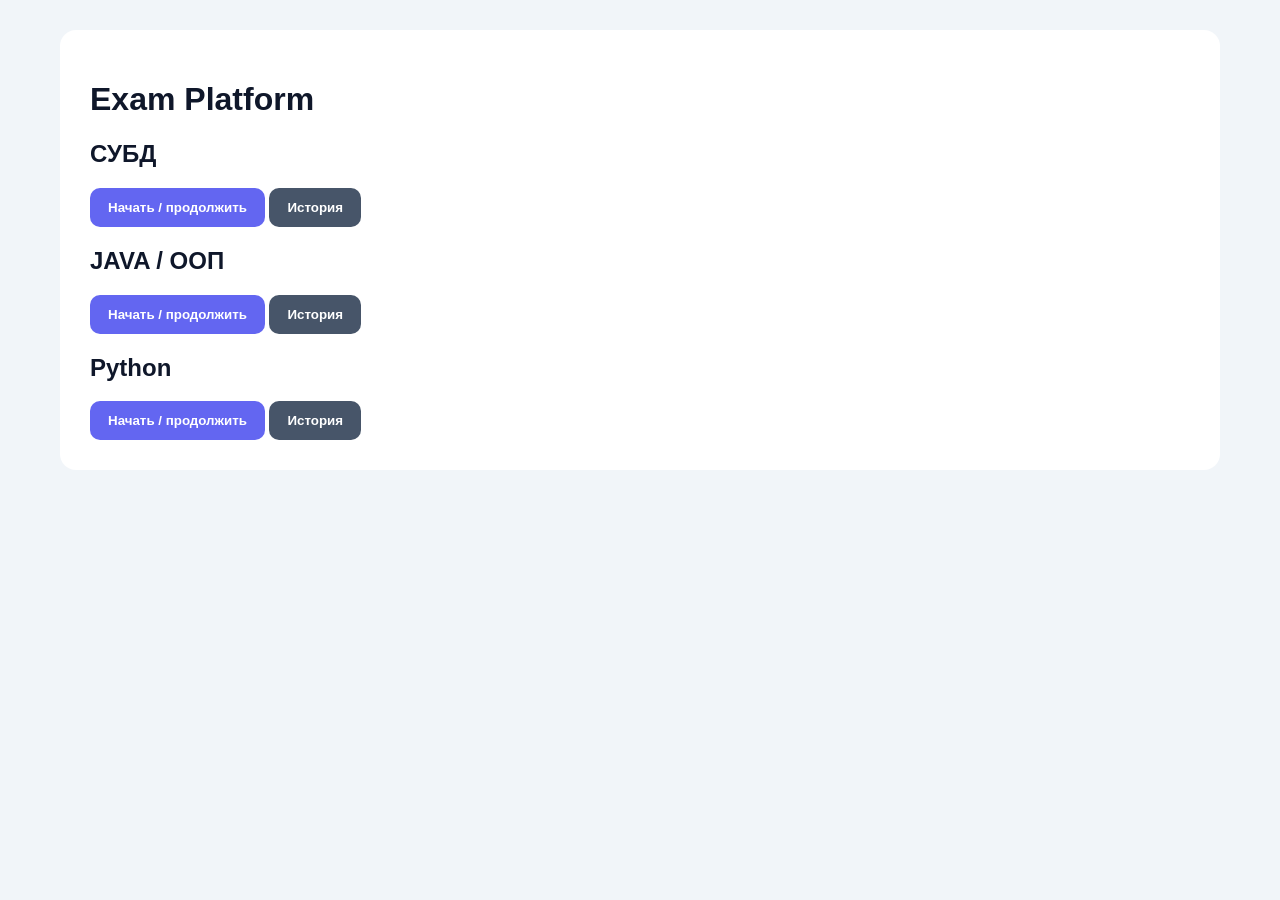
<file: index.html>
<!DOCTYPE html>
<html lang="ru">
<head>
  <meta charset="UTF-8">
  <title>Exam Platform</title>
  <link rel="stylesheet" href="css/style.css">
</head>
<body>
  <div class="container">
    <h1>Exam Platform</h1>

    <div class="card">
      <h2>СУБД</h2>
      <div class="actions-row">
        <button onclick="openTest('dbms')">Начать / продолжить</button>
        <button class="secondary" onclick="openHistory('dbms')">История</button>
      </div>
    </div>

    <div class="card">
      <h2>JAVA / ООП</h2>
      <div class="actions-row">
        <button onclick="openTest('java')">Начать / продолжить</button>
        <button class="secondary" onclick="openHistory('java')">История</button>
      </div>
    </div>

    <!-- ДОБАВЛЕННЫЙ БЛОК PYTHON -->
    <div class="card">
      <h2>Python</h2>
      <div class="actions-row">
        <button onclick="openTest('python')">Начать / продолжить</button>
        <button class="secondary" onclick="openHistory('python')">История</button>
      </div>
    </div>

  </div>

  <script src="js/menu.js"></script>
</body>
</html>
</file>
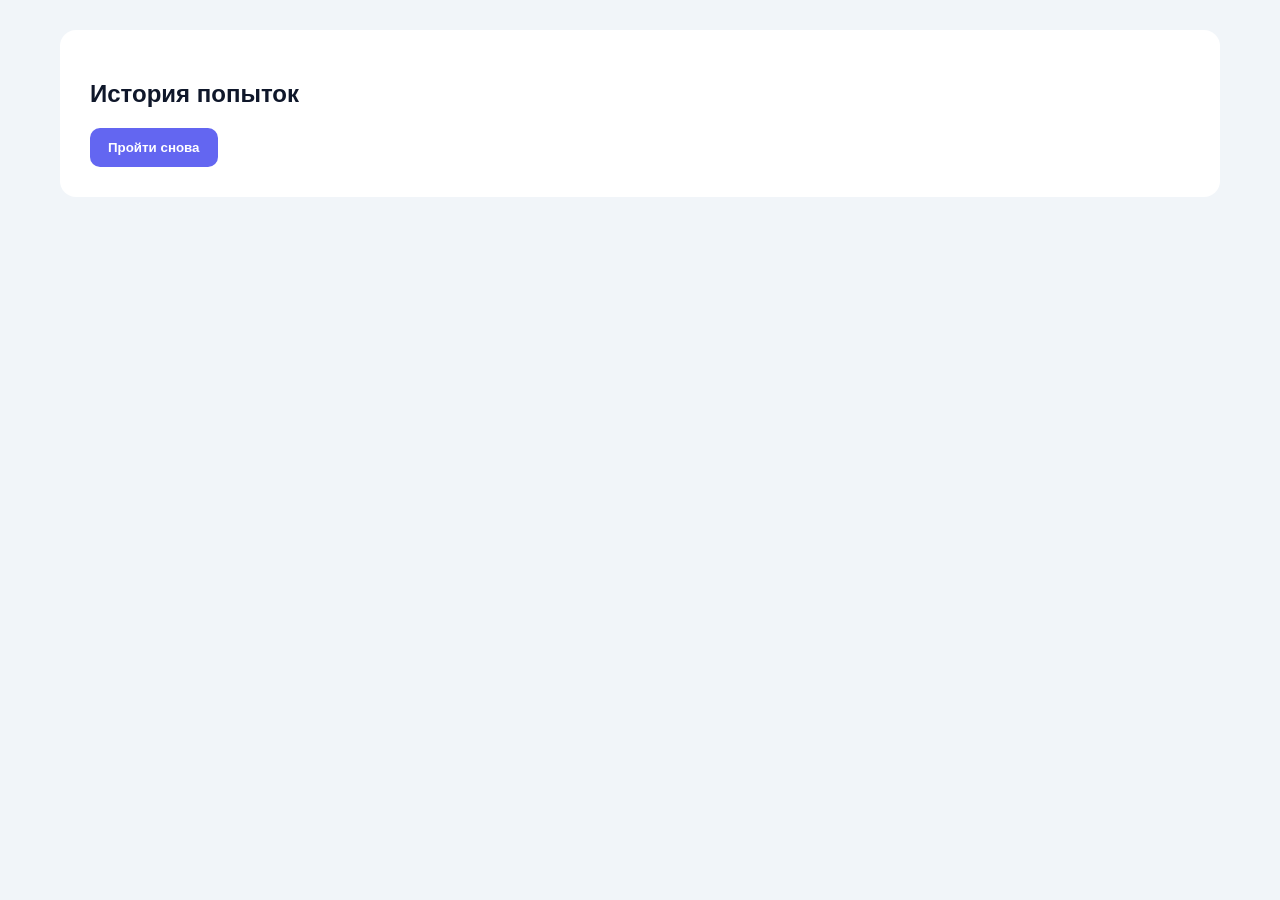
<file: tests/dbms/history.html>
<!DOCTYPE html>
<html lang="ru">
<head>
<meta charset="UTF-8">
<title>История</title>
<link rel="stylesheet" href="../../css/style.css">
</head>
<body>
<div class="container">
<h2>История попыток</h2>
<div id="list"></div>
<button onclick="location.href='test.html'">Пройти снова</button>
</div>
<script src="../../js/storage.js"></script>
<script>
const list=document.getElementById("list");
loadAttempts("dbms").forEach(a=>{
  const d=new Date(a.date).toLocaleString();
  list.innerHTML+=`
  <div class="card-box">
    <b>${d}</b><br>
    Результат: ${a.score}/${a.total}<br>
    <button onclick="location.href='results.html?id=${a.id}'">Разбор</button>
  </div>`;
});
</script>
</body>
</html>
</file>
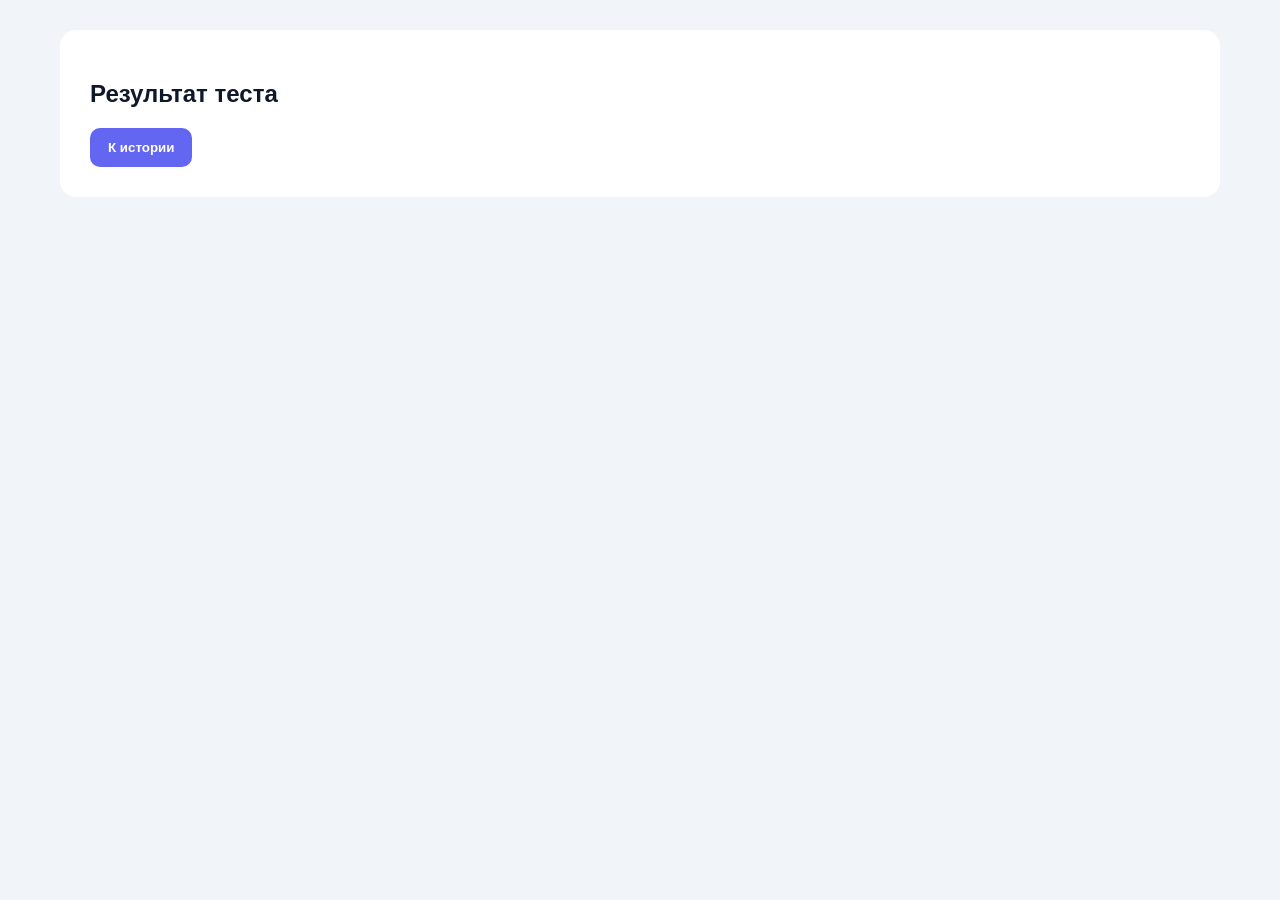
<file: tests/dbms/results.html>
<!DOCTYPE html>
<html lang="ru">
<head>
<meta charset="UTF-8">
<title>Результаты</title>
<link rel="stylesheet" href="../../css/style.css">
</head>
<body>
<div class="container">
<h2>Результат теста</h2>
<div id="out"></div>
<button onclick="location.href='history.html'">К истории</button>
</div>

<script src="../../js/storage.js"></script>
<script src="questions.js"></script>
<script>
const id=new URLSearchParams(location.search).get("id");
const a=getAttempt("dbms",id);
const out=document.getElementById("out");

QUESTIONS.forEach((q,i)=>{
  const d=a.detailed[q.id];
  let status='';
  if(d.skipped) status='<span class="bad">Ответ не дан</span>';
  else status=d.correct?'<span class="good">Верно</span>':'<span class="bad">Неверно</span>';

  out.innerHTML+=`
  <div class="card-box">
    <b>${i+1}. ${q.question[0]}</b><br>
    ${status}<br>
    Правильный ответ: <b>${q.options[q.correct]}</b>
    <div class="explanation">${q.explanation}</div>
  </div>`;
});
</script>
</body>
</html>
</file>
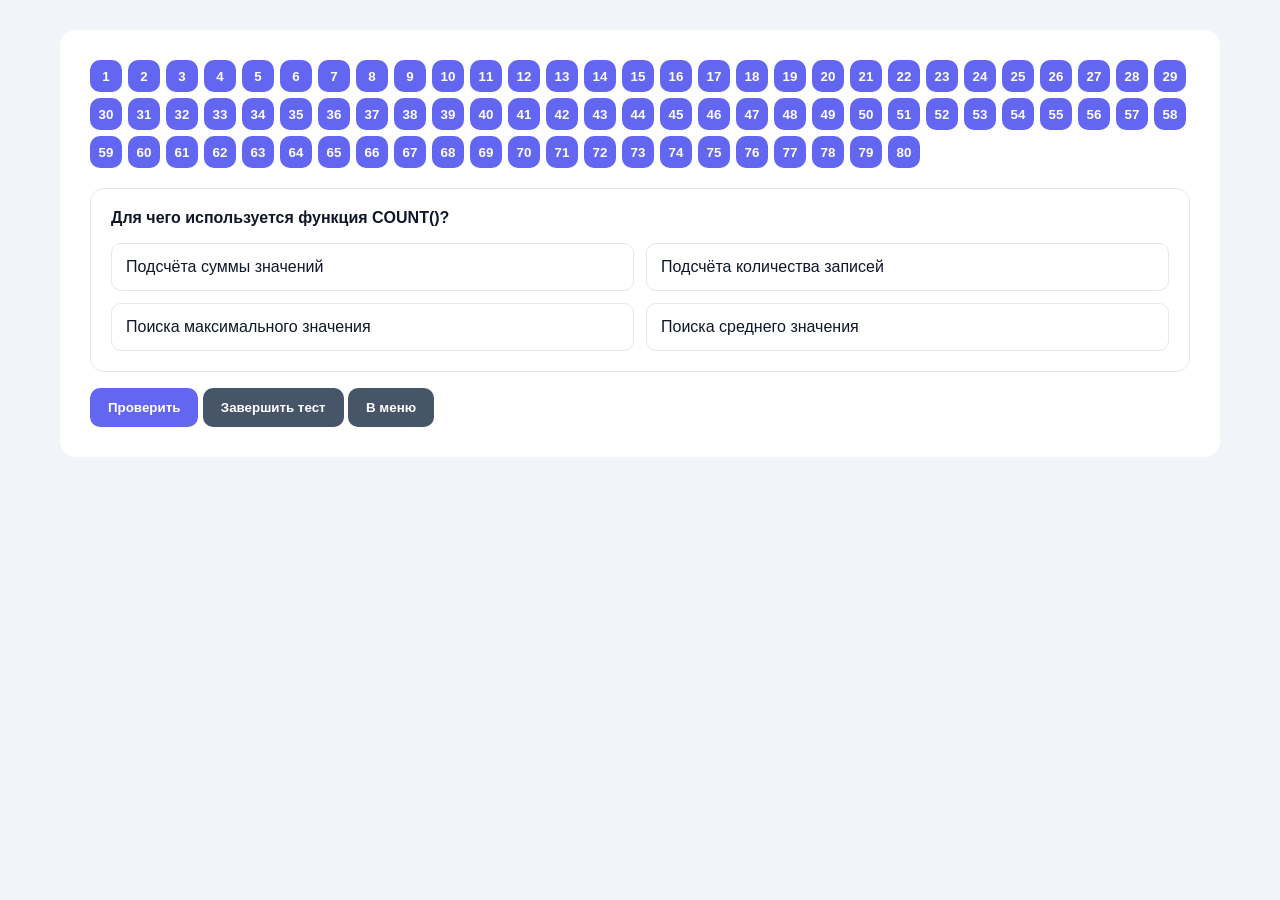
<file: tests/dbms/test.html>
<!DOCTYPE html>
<html lang="ru"><head>
<meta charset="UTF-8">
<title>Тест</title>
<link rel="stylesheet" href="../../css/style.css">
</head><body>
<div class="container">
<div id="nav" class="nav"></div>
<div id="content"></div>
<div id="actions" class="actions"></div>
</div>
<script src="../../js/storage.js"></script>
<script src="questions.js"></script>
<script src="../../js/test.js"></script>
</body></html>
</file>
<file: css/style.css>
body {
  margin: 0;
  font-family: Segoe UI, Arial, sans-serif;
  background: #f1f5f9;
  color: #0f172a;
}
.container {
  max-width: 1100px;
  margin: 30px auto;
  background: #fff;
  padding: 30px;
  border-radius: 16px;
}
.card-box {
  border: 1px solid #e5e7eb;
  border-radius: 14px;
  padding: 20px;
  margin-bottom: 16px;
}
.question { font-weight: 700; margin-bottom: 16px; }
.options { display: grid; grid-template-columns: repeat(2,1fr); gap: 12px; }
.option {
  padding: 14px;
  border-radius: 10px;
  border: 1px solid #e5e7eb;
  cursor: pointer;
}
.option.locked { cursor: default; opacity: .85 }
.option.selected { border-color: #6366f1; }
.option.correct { background:#dcfce7; border-color:#22c55e; }
.option.wrong { background:#fee2e2; border-color:#ef4444; }
.explanation {
  margin-top: 14px;
  padding: 14px;
  border-radius: 10px;
  background: #f8fafc;
}
button {
  padding: 12px 18px;
  border-radius: 10px;
  border: none;
  cursor: pointer;
  background: #6366f1;
  color: #fff;
  font-weight: 600;
}
button.secondary { background:#475569 }
.nav { display:flex; flex-wrap:wrap; gap:6px; margin-bottom:20px }
.nav button { width:32px; height:32px; padding:0 }
.nav button.answered { background:#22c55e }
.bad { color:#dc2626; font-weight:600 }
.good { color:#16a34a; font-weight:600 }
</file>
